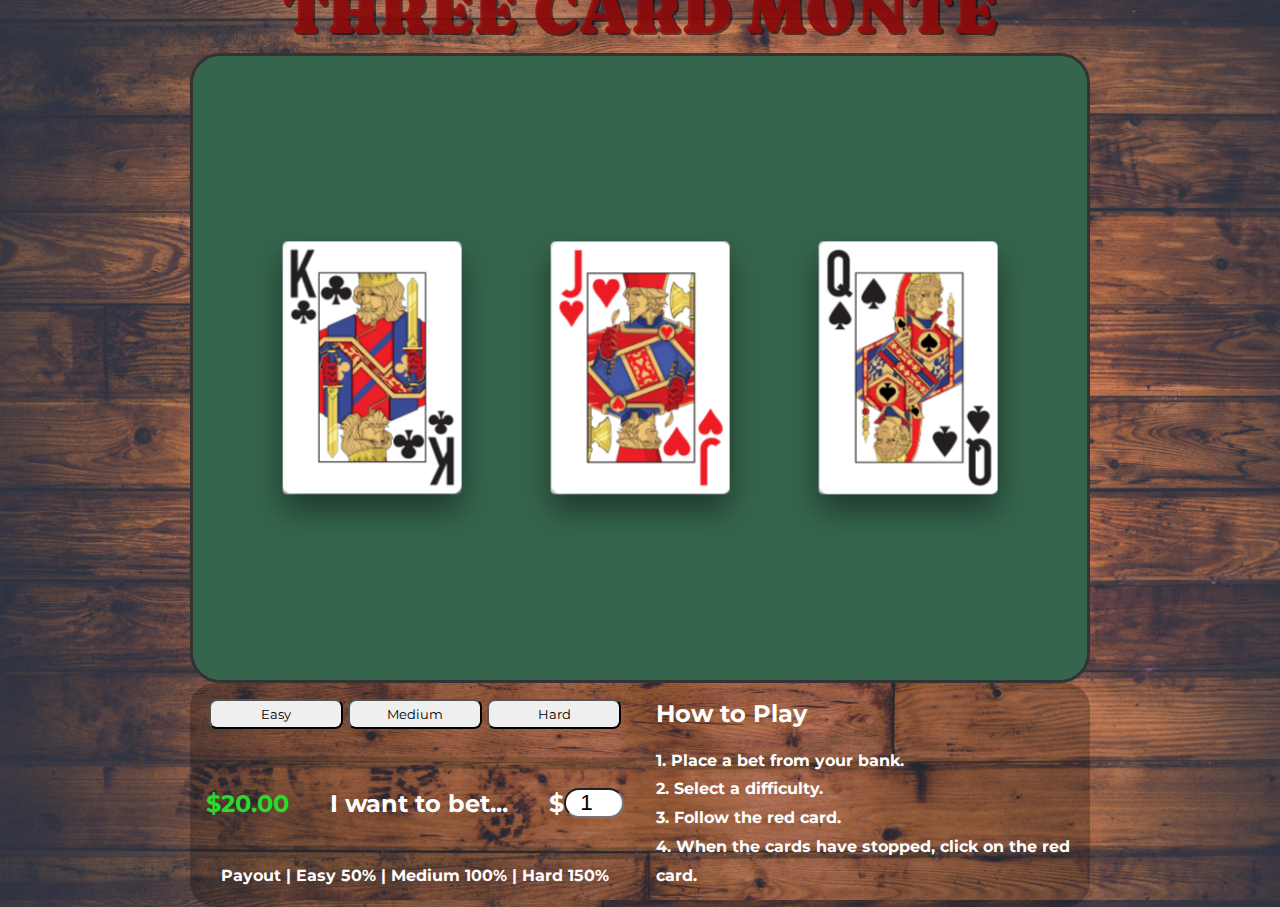
<file: 001-three-card-monte/three-card-monte.html>
<!DOCTYPE html>
<html lang="en">
  <head>
    <meta charset="UTF-8" />
    <meta name="viewport" content="width=device-width, initial-scale=1.0" />
    <title>Three Card Monte</title>
    <link rel="stylesheet" href="styles.css" />
  </head>
  <body>
    <h1>Three Card Monte</h1>
    <div class="board">
      <div class="card card-a">
        <div class="container" id="containerA">
          <div class="front" id="a-front"></div>
          <div class="back"></div>
        </div>
      </div>
      <div class="card card-b">
        <div class="container" id="containerB">
          <div class="front" id="b-front"></div>
          <div class="back"></div>
        </div>
      </div>
      <div class="card card-c">
        <div class="container" id="containerC">
          <div class="front" id="c-front"></div>
          <div class="back"></div>
        </div>
      </div>
      <!-- <div class="center-line"></div> -->
    </div>
    <div class="menu">
      <div class="game-tools">
        <div class="buttons">
          <button class="btn-difficulty shuffleEasy">Easy</button>
          <button class="btn-difficulty shuffleMedium"></button>
          <button class="btn-difficulty shuffleHard">Hard</button>
        </div>
        <div class="money">
          <div>
            <h3 class="bank">$<span class="balance">20.00</span></h3>
          </div>
          <div><h3>I want to bet...</h3></div>
          <div id="bet">
            $<input
              class="bet-input"
              type="number"
              name="bet"
              value="1"
              max="20"
            />
          </div>
        </div>
        <div class="payout">
          <p></p>
          <p>Payout | Easy 50% | Medium 100% | Hard 150%</p>
        </div>
      </div>
      <div class="game-rules">
        <h3>How to Play</h3>
        <br />
        <p>1. Place a bet from your bank.</p>
        <p>2. Select a difficulty.</p>
        <p>3. Follow the red card.</p>
        <p>4. When the cards have stopped, click on the red card.</p>
      </div>
    </div>
    <!-- <button id="return-home">Home</button> -->
    <script src="script.js"></script>
  </body>
</html>
</file>
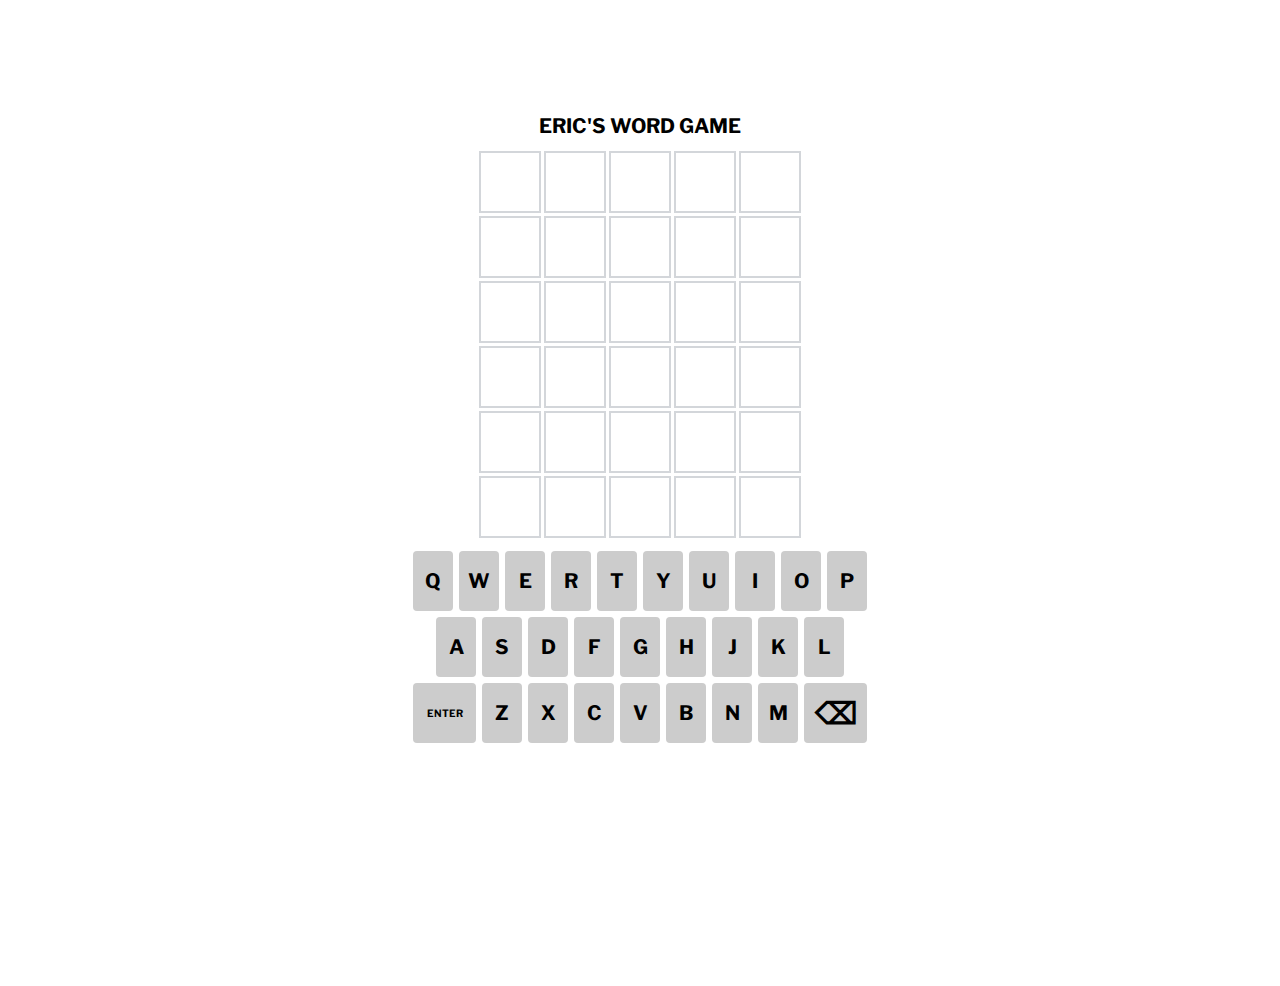
<file: 002-wordle/wordle.html>
<!DOCTYPE html>
<html lang="en">
  <head>
    <meta charset="UTF-8" />
    <meta http-equiv="X-UA-Compatible" content="IE=edge" />
    <meta name="viewport" content="width=device-width, initial-scale=1.0" />
    <title>Document</title>
    <link rel="stylesheet" href="style.css" />
  </head>
  <body>
    <div class="game-board">
      <h1>Eric's Word Game</h1>
      <div class="tile-board">
        <div class="row tile-row row-1">
          <div class="tile blank tile-1"></div>
          <div class="tile blank tile-2"></div>
          <div class="tile blank tile-3"></div>
          <div class="tile blank tile-4"></div>
          <div class="tile blank tile-5"></div>
        </div>
        <div class="row tile-row row-2">
          <div class="tile blank tile-1"></div>
          <div class="tile blank tile-2"></div>
          <div class="tile blank tile-3"></div>
          <div class="tile blank tile-4"></div>
          <div class="tile blank tile-5"></div>
        </div>
        <div class="row tile-row row-3">
          <div class="tile blank tile-1"></div>
          <div class="tile blank tile-2"></div>
          <div class="tile blank tile-3"></div>
          <div class="tile blank tile-4"></div>
          <div class="tile blank tile-5"></div>
        </div>
        <div class="row tile-row row-4">
          <div class="tile blank tile-1"></div>
          <div class="tile blank tile-2"></div>
          <div class="tile blank tile-3"></div>
          <div class="tile blank tile-4"></div>
          <div class="tile blank tile-5"></div>
        </div>
        <div class="row tile-row row-5">
          <div class="tile blank tile-1"></div>
          <div class="tile blank tile-2"></div>
          <div class="tile blank tile-3"></div>
          <div class="tile blank tile-4"></div>
          <div class="tile blank tile-5"></div>
        </div>
        <div class="row tile-row row-6">
          <div class="tile blank tile-1"></div>
          <div class="tile blank tile-2"></div>
          <div class="tile blank tile-3"></div>
          <div class="tile blank tile-4"></div>
          <div class="tile blank tile-5"></div>
        </div>
      </div>
      <div class="keyboard">
        <div class="row key-row">
          <div class="key key-blank letter" id="q">q</div>
          <div class="key key-blank letter" id="w">w</div>
          <div class="key key-blank letter" id="e">e</div>
          <div class="key key-blank letter" id="r">r</div>
          <div class="key key-blank letter" id="t">t</div>
          <div class="key key-blank letter" id="y">y</div>
          <div class="key key-blank letter" id="u">u</div>
          <div class="key key-blank letter" id="i">i</div>
          <div class="key key-blank letter" id="o">o</div>
          <div class="key key-blank letter" id="p">p</div>
        </div>
        <div class="row key-row">
          <div class="key key-blank letter" id="a">a</div>
          <div class="key key-blank letter" id="s">s</div>
          <div class="key key-blank letter" id="d">d</div>
          <div class="key key-blank letter" id="f">f</div>
          <div class="key key-blank letter" id="g">g</div>
          <div class="key key-blank letter" id="h">h</div>
          <div class="key key-blank letter" id="j">j</div>
          <div class="key key-blank letter" id="k">k</div>
          <div class="key key-blank letter" id="l">l</div>
        </div>
        <div class="row key-row">
          <div class="key key-blank" id="enter">enter</div>
          <div class="key key-blank letter" id="z">z</div>
          <div class="key key-blank letter" id="x">x</div>
          <div class="key key-blank letter" id="c">c</div>
          <div class="key key-blank letter" id="v">v</div>
          <div class="key key-blank letter" id="b">b</div>
          <div class="key key-blank letter" id="n">n</div>
          <div class="key key-blank letter" id="m">m</div>
          <div class="key key-blank" id="delete">⌫</div>
        </div>
      </div>
    </div>
    <script src="script.js"></script>
  </body>
</html>
</file>
<file: 001-three-card-monte/styles.css>
@import url('https://fonts.googleapis.com/css2?family=Caprasimo&family=Montserrat&display=swap');

* {
  margin: 0;
  padding: 0;
  box-sizing: inherit;
}

html {
  @media (max-width: 700px) {
    font-size: 62.5%;
  }

  box-sizing: border-box;
}

body {
  height: 100vh;
  font-family: 'Montserrat', 'Arial';
  /* background-image: linear-gradient(to top left, #654321 0%, #caa472 100%); */
  background-image: url('background-wood-floor.jpg');
  background-size: cover;
  background-position: center, center;
  background-repeat: repeat-y;
  display: flex;
  align-items: center;
  justify-content: center;
  flex-direction: column;
}

h1 {
  font-family: 'Caprasimo', cursive;
  font-size: 4rem;
  font-weight: 400;
  text-transform: uppercase;
  color: #960b0bdc;
  text-shadow: 2px 2px rgba(0, 0, 0, 0.55);

  @media (max-width: 500px) {
    font-size: 2rem;
    text-shadow: 1px 1px rgba(0, 0, 0, 0.55);
  }
}

h3 {
  font-size: 1.5rem;
}

.board {
  /* background-image: url('cardboard.png'); */
  background-color: #35654d;
  background-position: center center;
  background-size: cover;
  background-repeat: no-repeat;
  aspect-ratio: 20/14;
  width: 95vw;
  max-width: 900px;
  border: #333 solid 3px;
  border-radius: 30px;
  position: relative;
  margin-top: 5px;

  /* @media (max-width: 800px) {
    height: 150px;
    width: 350px;
  }

  @media (max-height: 800px) {
    height: 150px;
    width: 350px;
  }
  @media (max-width: 300px) {
    width: 250px;
  } */
}

.center-line {
  height: 100%;
  width: 1px;
  border: #333 solid 2px;
  position: absolute;
  left: 50%;
  translate: -50%;
}

.card {
  aspect-ratio: 12/17;
  width: 20%;
  perspective: 1000px;
  border-radius: 5px;
  transition: all 0.4s ease-in-out;
  position: absolute;
  top: 50%;
  translate: -50% -50%;
  cursor: pointer;

  /* @media (max-width: 800px) {
    height: 112px;
    width: 80px;
  }

  @media (max-width: 300px) {
    width: 10%;
  }

  @media (max-height: 800px) {

    width: 12%;
  } */
}

.container {
  height: 100%;
  width: 100%;
  position: relative;
  border-radius: 5px;
  transition: transform 1200ms;
  transform-style: preserve-3d;
}

.front,
.back {
  height: 100%;
  width: 100%;
  position: absolute;
  /* border: #333 solid 2px; */
  border-radius: 5px;
  box-shadow: 0 1rem 2rem rgba(0, 0, 0, 0.45);
  font-size: xx-large;
  display: flex;
  align-items: center;
  justify-content: center;
  backface-visibility: hidden;
}

.front {
  background-color: #fff;
}

.back {
  /* background-color: rgba(0, 0, 0, 0.85); */
  background-image: url('blue-card-back-2.png');
  background-size: cover;
  transform: rotateY(180deg);
}

/* .card-a:hover > #containerA {
  transform: rotateY(-180deg);
}
.card-b:hover > #containerB {
  transform: rotateY(-180deg);
}
.card-c:hover > #containerC {
  transform: rotateY(-180deg);
} */

#a-front {
  background-image: url('black-king.png');
  background-size: cover;
}
#b-front {
  background-image: url('red-jack.png');
  background-size: cover;
}
#c-front {
  background-image: url('black-queen.png');
  background-size: cover;
}

.menu {
  display: flex;
  width: 95vw;
  max-width: 900px;
  justify-content: center;
  margin-bottom: 20px;
  color: white;
  background-color: rgba(0, 0, 0, 0.25);
  border-radius: 25px;
}

.menu p {
  line-height: 1.8;
  letter-spacing: 1.7;
  font-weight: 700;
}
.game-tools {
  display: flex;
  flex-direction: column;
  margin: 1em 1em 1em 1em;
  width: 50%;
  justify-content: left;
  align-content: space-between;
  justify-content: space-between;
}

.buttons {
  display: flex;
  flex-wrap: wrap;
  justify-content: space-around;
}

.shuffleMedium::before {
  content: 'Medium';
}
.money {
  margin-top: 16px;
  display: flex;
  justify-content: space-between;
  align-items: center;
}

.bank {
  color: rgb(42, 219, 42);
  font-size: 1.5rem;
}

#bet {
  display: flex;
  align-items: center;
  justify-content: center;
  font-size: 1.5rem;
  font-weight: 700;
}

.bet-input {
  font-size: 1.4rem;
  min-width: 60px;
  max-width: 60px;
  text-align: center;
  border-radius: 200px;
}

.payout {
  text-align: center;
}
.game-rules {
  margin: 1em 1em 1em 1em;
  text-align: left;
  width: 50%;
}

.btn-difficulty {
  font-family: 'Montserrat', 'Arial';
  height: 30px;
  width: 32%;
  cursor: pointer;
  border-radius: 8px;

  /* @media (max-width: 500px) {
    height: 20px;
    width: 50px;
    font-size: 0.8rem;
    border-radius: 4px;
  }
  @media (max-height: 500px) {
    height: 20px;
    width: 50px;
    font-size: 0.8rem;
    border-radius: 4px;
  } */
}
.btn:active {
  transform: translate(0, 3px);
  transition: all 0.1s ease-in-out;
}

#return-home {
  position: fixed;
  top: 24px;
  right: 24px;
  border: black solid 1px;
  border-radius: 5px;
  background-color: rgb(255, 255, 255);
  color: #000;
  height: 24px;
  width: 80px;
  font-weight: 400;
}

@media (max-width: 450px) {
  .money {
    margin-top: 16px;
    display: flex;
    flex-direction: column;
    align-items: center;
    justify-content: space-between;
    line-height: 2;
  }
  .btn {
    font-size: 1rem;
  }
  .shuffleMedium::before {
    content: 'Med';
  }
}

@media (max-height: 850px) {
  html {
    font-size: 75%;
  }
  .board {
    width: 75%;
  }
  .card {
    aspect-ratio: 12/17;
    width: 20%;
  }
}

@media (max-height: 450px) {
  html {
    font-size: 75%;
  }
  .board {
    width: 50%;
  }
  .card {
    aspect-ratio: 12/17;
    width: 20%;
  }
}
</file>
<file: 002-wordle/style.css>
@import url('https://fonts.googleapis.com/css2?family=Libre+Franklin:wght@400;600;700&display=swap');
* {
  margin: 0;
  padding: 0;
  box-sizing: inherit;
}

html {
  font-size: 62.5%;
  box-sizing: border-box;
}
body {
  font-family: 'Libre Franklin', sans-serif;
  text-transform: uppercase;
  display: absolute;
}

.game-board {
  position: absolute;
  left: 50%;
  top: 50%;
  transform: translate(-50%, -50%);
  margin-top: 80px;
  display: flex;
  flex-direction: column;
  align-items: center;
  height: 912px;
  width: 600px;
  padding: 40px;
}

.tile-board {
  display: flex;
  flex-direction: column;
  height: 410px;
  padding: 10px;
  /* background-color: rgba(216, 189, 99, 0.76); */
}

.tile-row {
  display: flex;
  height: 65px;
}

.tile {
  height: 62px;
  width: 62px;
  scale: 1;
  /* max-height: 62px;
  max-width: 62px; */
  font-size: 3rem;
  font-weight: bold;
  display: flex;
  justify-content: center;
  align-items: center;
  margin: 3px 1.5px;
  transition: transform 0.08s ease;
}

.active {
  background-color: none;
  border: 2.4px #d3d6da solid;
}

.animate {
  transform: scale(1.1);
}

.reveal {
  transform: scale(1.1);
}

.blank {
  background-color: none;
  border: 2.4px #d3d6da solid;
}

.guess {
  background-color: none;
  border: 2.4px #787c7e solid;
}

.wrong {
  background-color: #787c7e;
  border: 0px;
  color: #ffffff;
}

.present {
  background-color: #c9b458;
  border: 0px;
  color: #ffffff;
}

.correct {
  background-color: #6aaa64;
  border: 0px;
  color: #ffffff;
}

.keyboard {
  display: flex;
  flex-direction: column;
  height: 224px;
  /* background-color: rgba(216, 99, 99, 0.76); */
}

.key-row {
  display: flex;
  justify-content: center;
}
.key {
  height: 60px;
  width: 40px;
  font-size: 2rem;
  font-weight: bold;
  display: inline-flex;
  justify-content: center;
  align-items: center;
  margin: 3px;

  border-radius: 4px;
}

.key-blank {
  color: #000;
  background-color: #cccccc;
}

.key:hover {
  cursor: pointer;
}

#enter {
  font-size: 1rem;
  flex-grow: 0.5;
}

#delete {
  font-size: 3rem;
  flex-grow: 0.5;
}

@media (max-width: 500px) {
  .keyboard {
    width: 350px;
  }
}
</file>
